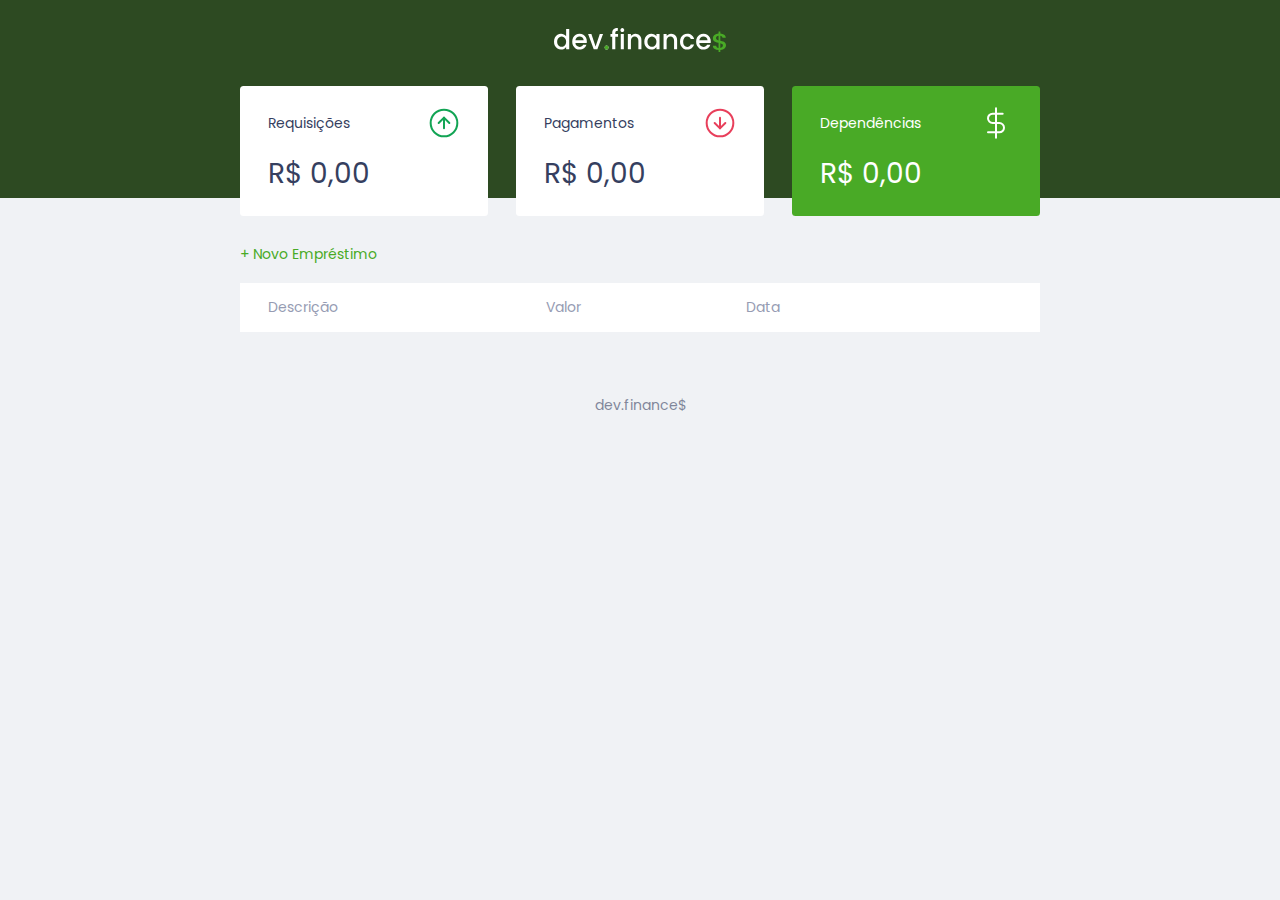
<file: lendings.html>
<!DOCTYPE html>
<html lang="pt-br">

<head>
  <meta charset="UTF-8">
  <meta name="viewport" content="width=device-width, initial-scale=1.0">
  <title>dev.finance$ | Controle suas finanças</title>

  <link rel="stylesheet" href="/Styles/lendings.css">
  <link href="https://fonts.googleapis.com/css2?family=Poppins:ital,wght@0,100;0,400;0,700;1,100;1,400;1,700&display=swap" rel="stylesheet">
</head>

<body>

  <header>
    <img src="./assets/logo.svg" alt="Logo Dev Finance">
  </header>

  <main class="container">
    <section id="balance">
      <h2 class ="sr-only">Balanço</h2>

      <div class="card">
        <h3>
          <span>Requisições</span>
          <img src="./assets/income.svg" alt="Imagem de Entradas">
        </h3>
        <p id="incomeDisplay">R$ 0,00</p>
      </div>

      <div class="card">
        <h3>
          <span>Pagamentos</span>
          <img src="./assets/expense.svg" alt="Imagem de Saídas">
        </h3>
        <p id="expenseDisplay">R$ 0,00</p>
      </div>

      <div class="card total">
        <h3>
          <span>Dependências</span>
          <img src="./assets/total.svg" alt="Imagem de Total">
        </h3>
        <p id="totalDisplay">R$ 0,00</p>
      </div>

    </section>

    <section id="transaction"> 
      <h2 class ="sr-only">Transações</h2>

      <a href="#"
      onclick="Modal.open()" 
      class="button new">+ Novo Empréstimo</a>

      <table id="data-table">
        <thead>
          <tr>
            <th>Descrição</th>
            <th>Valor</th>
            <th>Data</th>
            <th></th>
          </tr>
        </thead>
  
        <tbody>
        </tbody>
      </table>
    </section>
  </main>

  <div class="modal-overlay ">
    <div class="modal">
      <div id="form">
        <h2>Novo Empréstimo/Pagamento</h2>
        <form action="" onsubmit="Form.submit(event)" >
          <div class="input-group">
            <label 
              class="sr-only" 
              for="description">Descrição</label>
            <input 
              type="text" 
              name="description" 
              id="description"
              placeholder="Descrição"
            />
          </div>  

          <div class="input-group">
            <label 
              class="sr-only" 
              for="amount">Valor</label>
            <input 
              type="number"
              step="0.01" 
              name="amount" 
              id="amount"
              placeholder="0,00"
            />
            <small class="help">Use o sinal - (negativo) para pagar uma parcela de emprestimo e , 
              (vírgula para casas decimais)</small> 
          </div> 

          <div class="input-group">
            <label 
              class="sr-only" 
              for="date">Data</label>
            <input 
              type="date" 
              name="date" 
              id="date"
            />
          </div>
          
          <div class="input-group actions">
            <a href="#" 
            onclick="Modal.close()"
            class="button cancel">Cancelar</a>
            <button>Salvar</button>
          </div>
        </form>
      </div>
    </div>
  </div>

  <footer>
    <p>dev.finance$</p>
  </footer>

  <script src="/Scripts/lendings.js"> 
    
  </script>

</body>

</html>
</file>
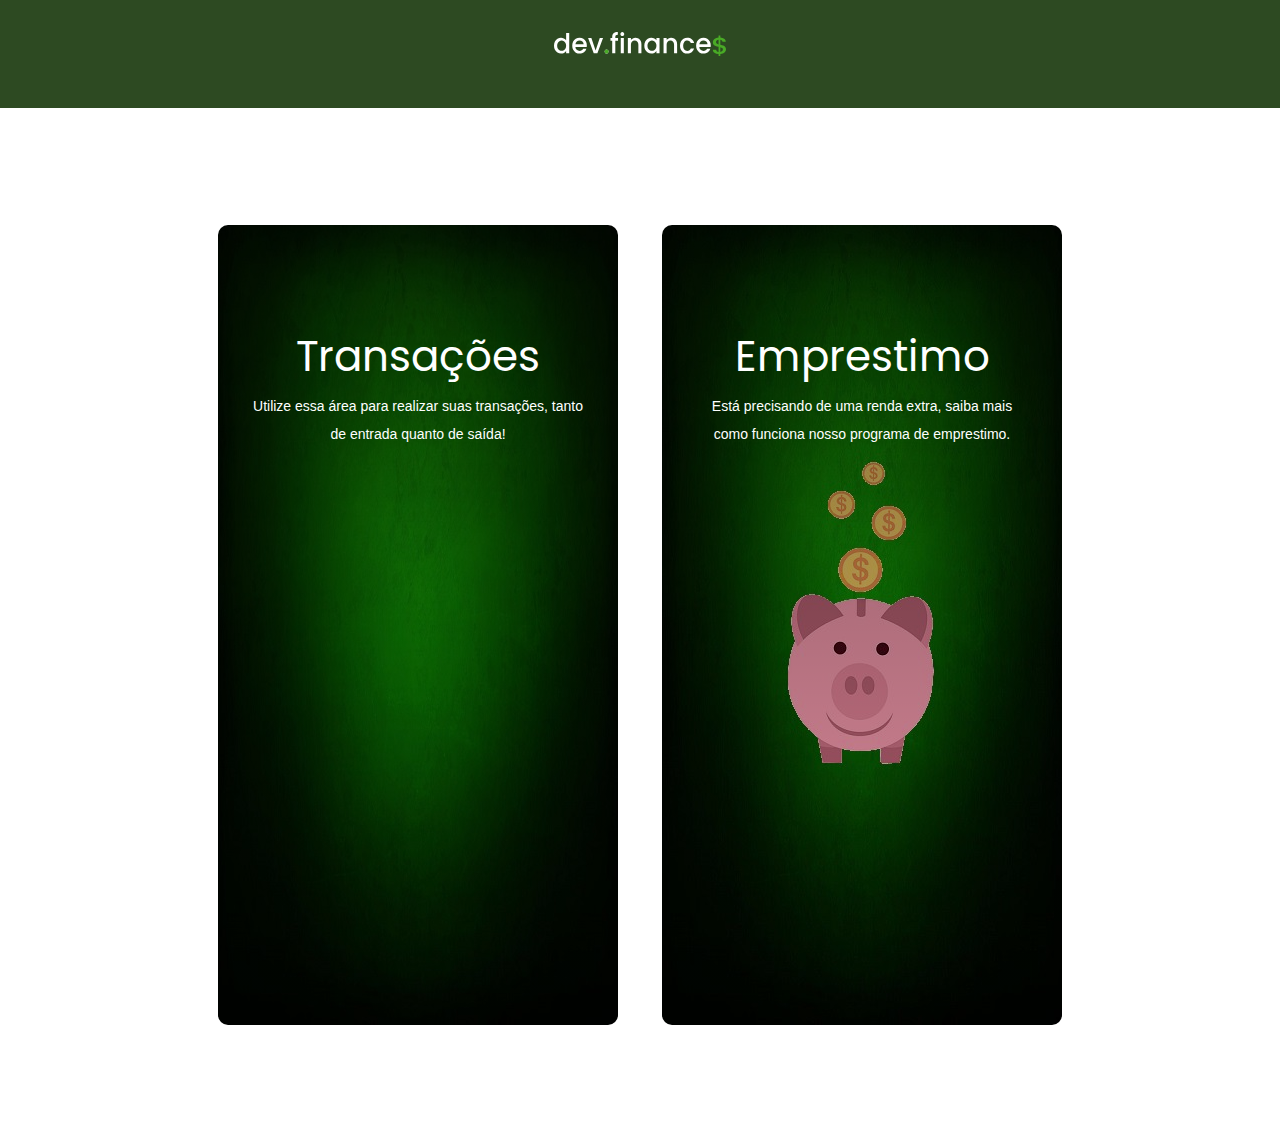
<file: menu.html>
<!DOCTYPE html>
<html lang="pt-br">
<head>
	<meta charset="UTF-8">
	<meta content="width=device-width, initial-scale=1" name="viewport">
	<meta content="IE=edge" http-equiv="X-UA-Compatible">
	<title>dev.finance$ | Controle suas finanças</title>
	<link href="https://fonts.googleapis.com/css2?family=Poppins:ital,wght@0,100;0,400;0,700;1,100;1,400;1,700&display=swap" rel="stylesheet">

    <link href="Styles/menu.css" rel="stylesheet" type="text/css">

</head>
<header>
	<img src="./assets/logo.svg" alt="Logo Dev Finance">
	
</header> 

<body>
	 
	<div class="section">
		<ul class="grid">
			<li>
				<div class="box img-1" onCLick="location.href='./index.html';" >
					<!-- <a href="./index.html"></a> -->
					<div class="info">
						<h3>Transações</h3>
						<p>Utilize essa área para realizar suas transações, tanto de entrada quanto de saída!</p>
					</div></a>
				</div>
			</li>
			<li>
				<div class="box img-2" onCLick="location.href='./lendings.html';">
					<!-- <a href="#"> -->
					<div class="info">
						<h3>Emprestimo</h3>
						<p>Está precisando de uma renda extra, saiba mais como funciona nosso programa de emprestimo.</p>
					</div></a>
				</div>
			</li>
		</ul>
	</div>

</body>
</html>
</file>
<file: Styles/lendings.css>
/* Global ****************** */
:root {
  --dark-blue : #363F5F;
  --green: #49AA26;
  --light-green: #3DD705;
  --red: #E92929;
}

* {
  margin: 0;
  padding: 0;
  box-sizing: border-box;
}
 
html {
  font-size: 93.75%;
}

body{
  background: #f0f2f5;
  font-family: 'Poppins', sans-serif;
}

.sr-only {
  position: absolute;
  width: 1px;
  height: 1px;
  padding: 0;
  margin: -1px;
  overflow: hidden;
  clip: rect(0, 0, 0, 0);
  white-space: nowrap;
  border-width: 0;
}

.container {
  width: min(90vw, 800px);
 
  margin: auto;
}


/* Titles ****************** */

h2 {
  margin-top: 3.2rem;
  margin-bottom: 0.8rem;
  color: var(--dark-blue);
  font-weight: normal;
}

/* Links and Buttons ****************** */

a{
  color: var(--green);
  text-decoration: none;
}

a:hover {
  color: var(--light-green);
}

button {
  width: 100%;
  height: 50px;
  border: none;
  color: white;
  background: var(--green);
  padding: 0;
  border-radius: 0.25rem;
  cursor: pointer;
}

button:hover {
  background: var(--light-green);
}

.button.new {
  display: inline-block;
  margin-bottom: .8rem;
}

.button.cancel{
  color: var(--red);
  border: 2px var(--red) solid;
  border-radius: 00.25rem;
  height: 50px;
  display: flex;
  align-items: center;
  justify-content: center;
  opacity: 0.6;
}

.button.cancel:hover {
  opacity: 1;
}

/* Header ****************** */

header {
  background: #2D4A22;
  padding: 2rem 0 10rem;
  text-align: center;
}

#logo {
  color: #fff;
  font-weight: 100;
}

/* Balance ****************** */

#balance {
  margin-top: -8rem;
}

#balance h2 {
  color: white;
  margin-top: 0;
}

/* Cards ****************** */

.card {
  background: white;
  padding: 1.5rem 2rem;
  border-radius: 0.25rem;
  margin-bottom: 2rem;
  color: var(--dark-blue);
}

.card h3 {
  font-weight: normal;
  font-size: 1rem;
  display: flex;
  align-items: center;
  justify-content: space-between;
}

.card p {
  font-size: 2rem;
  line-height: 3rem;
  margin-top: 1rem;
}

.card.total {
  background: var(--green);
  color: white;
}

/* Table ****************** */

#transaction {
  display: block;
  width: 100%;
  overflow-x: auto; 
}

#data-table {
  width: 100%;
  border-spacing: 0 0.5rem;
  color: #969CB3;
}

table thead tr:first-child,
table tbody td:first-child {
  border-radius: 0.25rem 0 0 0.25rem;
}

table thead tr:last-child,
table tbody td:last-child {
  border-radius: 0 0.25rem 0.25rem 0;
}


table thead th {
  background: white;
  font-weight: normal;
  padding: 1rem 2rem;
  text-align: left;
}

table tbody tr {
  opacity: 0.7;
}

table tbody tr:hover {
  opacity: 1;
}

table tbody td{
  background: white;
  padding: 1rem 2rem;
}
td.description {
  color: var(--dark-blue);
}

td.income {
  color: #12A454;
}

td.expense {
  color: #E92929;
}

/* Modal ****************** */

.modal-overlay {
  width: 100%;
  height: 100%;
  background-color: rgba(0, 0, 0, 0.7);
  position: fixed;
  top: 0;
  display: flex;
  align-items: center;
  justify-content: center;
  opacity: 0;
  visibility: hidden;
  z-index: 999;
}

.modal-overlay.active {
  opacity: 1;
  visibility: visible;
}

.modal{
  background: #F0F2F5;
  padding: 2.4rem;
  position: relative;
  width: 90%;
  max-width: 500px;
  position: relative;
  z-index: 1;
}

/* Form ****************** */

#form {
  max-width: 500px;
}

#form h2 {
  margin-top: 0;
}

input {
  border: none;
  border-radius: 0.2rem;
  padding: 0.8rem;
  width: 100%;
}

.input-group {
  margin-top: 0.8rem;
}

.input-group small{
  opacity: 0.4;
}

.input-group.actions {  
  display: flex;
  justify-content: space-between;
  align-items: center;
}

.input-group.actions .button,
.input-group.actions button {
  width: 48%;
}

/* Footer ****************** */

footer {
  text-align: center;
  padding: 4rem 0 2rem;
  color: var(--dark-blue);
  opacity: 0.6;
}

/* Responsive ****************** */

@media (min-width: 800px) {
  html {
    font-size: 87.5%;
  }

  #balance {
    display: grid;
    grid-template-columns: repeat(3, 1fr);
    gap: 2rem;
  }
}
</file>
<file: Styles/menu.css>
* {
  margin: 0;
  padding: 0;
}
 

/* Header ****************** */

header {
  background: #2D4A22;
  padding: 2rem 0 3rem;
  text-align: center;
}

#logo {
  color: #fff;
  font-weight: 100;
}

/* Grid ****************** */

.section {
	max-width:960px;
	margin:0 auto;
	padding:6% 2%;
}

.grid {
	margin: 20px 0 0 0;
	padding: 0;
	list-style: none;
	display: block;
	text-align: center;
	width: 100%;
}

.grid:after {
	clear: both;
}

.grid:after,
.box:before {
	content: '';
    display: table;
}

.grid li {
	width: 400px;
	height: 800px;
	display: inline-block;
	margin: 20px;
}

.box {
	width: 100%;
	height: 100%;
	position: relative;
	cursor: pointer;
    border-radius: 10px;
    -webkit-transition: 0.3s ease-in-out, 
    -webkit-transform 0.3s ease-in-out;
	-moz-transition:  0.3s ease-in-out, 
    -moz-transform 0.3s ease-in-out;
    transition: all 0.3s ease-in-out, 
    transform 0.3s ease-in-out, ;
}

.box:hover {
	transform: scale(1.05); 
}

.img-1 { 
 background: 
    linear-gradient(
      rgba(0, 0, 0, 0.50), 
      rgba(0, 0, 0, 0.10)
    ),
    /* bottom, image */
    url(../assets/finances.jpg);
}

.img-2 { 
 background: 
    linear-gradient(
      rgba(0, 0, 0, 0.50), 
      rgba(0, 0, 0, 0.10)
    ),
    /* bottom, image */
    url(../assets/emprestimo.jpg);
}

.info {
	position: absolute;
	width: inherit;
	height: inherit;
}

.info h3 {
    font-family: 'Poppins';
    font-weight: 400;
	color: #fff;
	font-size: 42px;
	margin: 0 30px;
	padding: 100px 0 0 0;
	line-height:1.5;
}

.info p {
    font-family: 'Source Sans Pro', sans-serif;
	color: #fff;
	padding: 4px 5px;
	margin: 0 30px;
	font-size: 14px;
	line-height:2;
}
</file>
